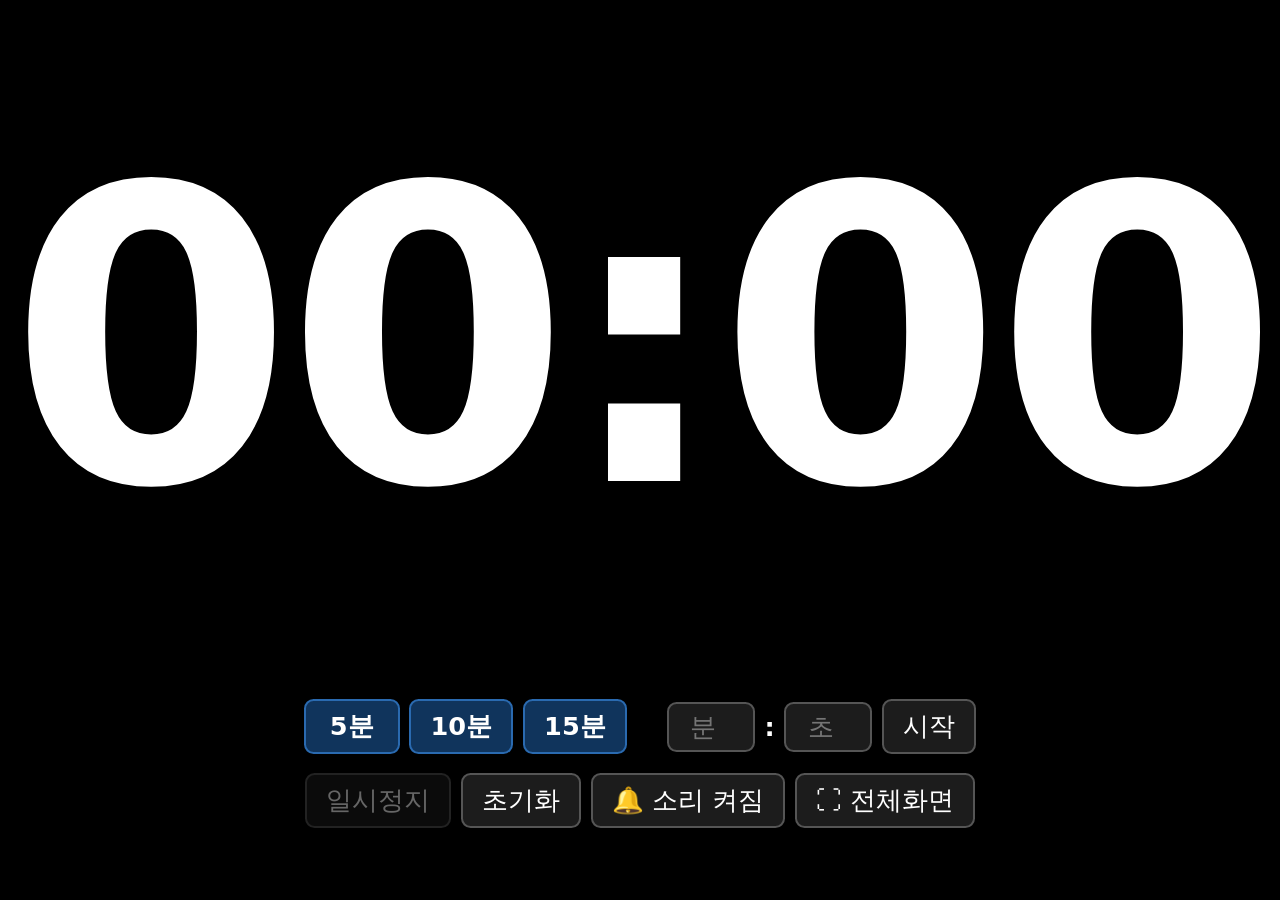
<file: index.html>
<!DOCTYPE html>
<html lang="ko">
<head>
  <meta charset="UTF-8">
  <meta name="viewport" content="width=device-width, initial-scale=1.0">
  <title>수업 타이머</title>
  <link rel="icon" href="data:,">
  <link rel="stylesheet" href="style.css">
</head>
<body>
  <main class="stage">
    <div id="time" class="time" aria-live="off">00:00</div>
    <div id="doneMessage" class="done-message" hidden>시간 끝!</div>
  </main>

  <section class="controls" id="controls">
    <div class="group">
      <button class="preset" data-minutes="5">5분</button>
      <button class="preset" data-minutes="10">10분</button>
      <button class="preset" data-minutes="15">15분</button>
    </div>

    <form class="group custom" id="customForm" autocomplete="off" novalidate>
      <input id="minInput" type="number" min="0" max="999" inputmode="numeric" placeholder="분" aria-label="분">
      <span class="sep">:</span>
      <input id="secInput" type="number" min="0" max="59" inputmode="numeric" placeholder="초" aria-label="초">
      <button type="submit">시작</button>
    </form>

    <div class="group">
      <button id="pauseBtn" disabled>일시정지</button>
      <button id="resetBtn">초기화</button>
      <button id="soundBtn" aria-pressed="true">🔔 소리 켜짐</button>
      <button id="fullscreenBtn">⛶ 전체화면</button>
    </div>
    <p id="error" class="error" role="alert"></p>
  </section>

  <script src="timer-core.js"></script>
  <script src="timer.js"></script>
</body>
</html>
</file>
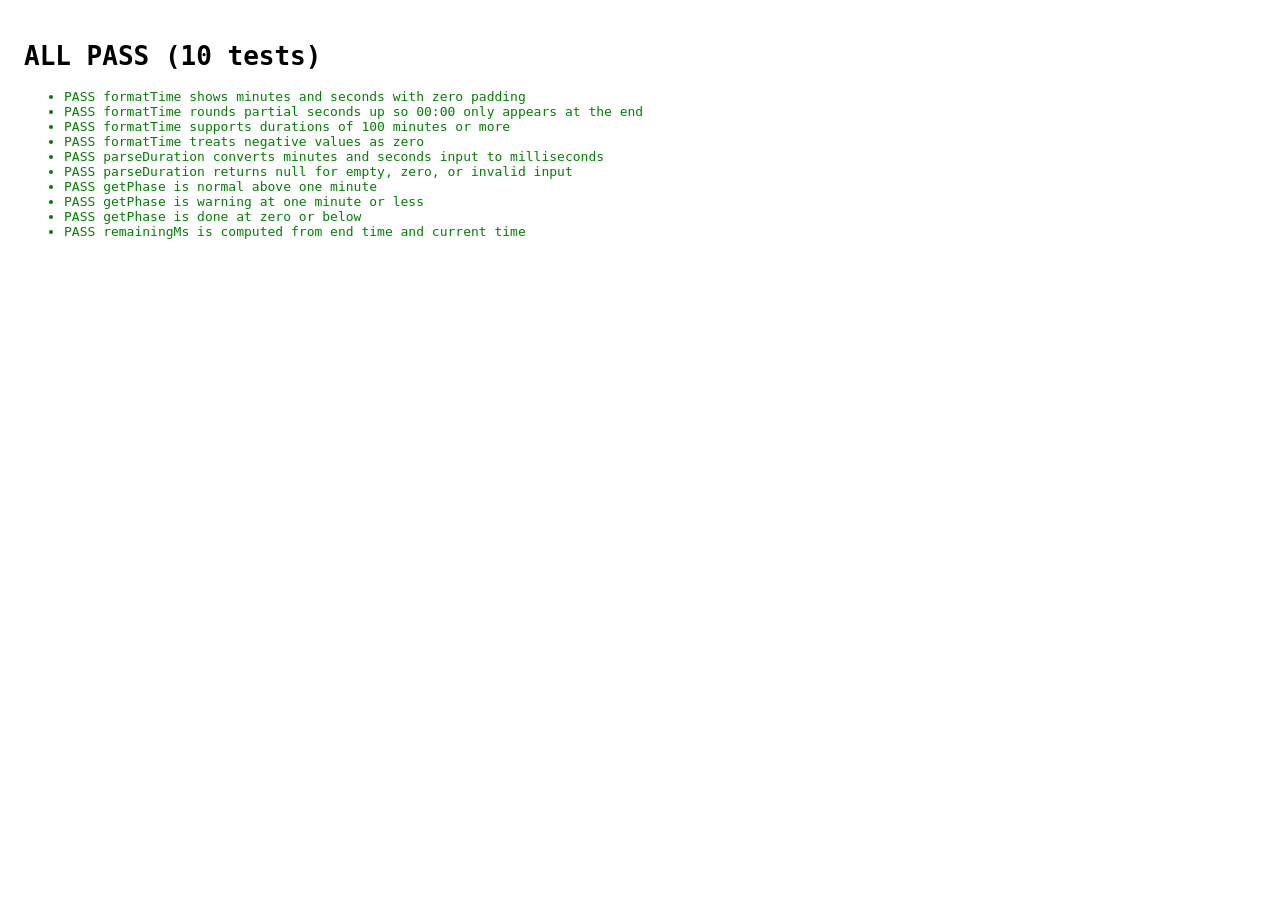
<file: tests/test.html>
<!DOCTYPE html>
<html lang="ko">
<head>
  <meta charset="UTF-8">
  <title>타이머 테스트</title>
  <style>
    body { font-family: monospace; padding: 1rem; }
    .pass { color: green; }
    .fail { color: red; }
  </style>
</head>
<body>
  <h1 id="summary">실행 중...</h1>
  <ul id="results"></ul>
  <script>
    const tests = [];
    function test(name, fn) { tests.push({ name, fn }); }
    function eq(actual, expected) {
      if (actual !== expected) {
        throw new Error('expected ' + JSON.stringify(expected) + ', got ' + JSON.stringify(actual));
      }
    }
  </script>
  <script src="../timer-core.js"></script>
  <script src="timer-core.test.js"></script>
  <script>
    let failed = 0;
    const list = document.getElementById('results');
    for (const t of tests) {
      const li = document.createElement('li');
      try {
        t.fn();
        li.className = 'pass';
        li.textContent = 'PASS ' + t.name;
      } catch (e) {
        failed++;
        li.className = 'fail';
        li.textContent = 'FAIL ' + t.name + ' — ' + e.message;
      }
      list.appendChild(li);
    }
    document.getElementById('summary').textContent =
      (failed === 0 ? 'ALL PASS' : failed + ' FAILED') + ' (' + tests.length + ' tests)';
  </script>
</body>
</html>
</file>
<file: style.css>
* { box-sizing: border-box; }

html, body {
  margin: 0;
  height: 100%;
  background: #000;
  color: #fff;
  font-family: "Segoe UI", "Malgun Gothic", system-ui, sans-serif;
  overflow: hidden;
}

body {
  display: flex;
  flex-direction: column;
}

/* ---------- 큰 시간 표시 ---------- */
.stage {
  flex: 1;
  display: flex;
  flex-direction: column;
  align-items: center;
  justify-content: center;
  min-height: 0;
}

.time {
  font-size: min(32vw, 62vh);
  font-weight: 800;
  line-height: 1;
  font-variant-numeric: tabular-nums;
  letter-spacing: -0.02em;
  color: #fff;
  transition: color 0.3s;
}

.time.long { font-size: min(24vw, 62vh); } /* 100분 이상 (예: 120:00) */

body.warning .time { color: #ff2a2a; }

/* ---------- 시간 끝: 화면 깜빡임 ---------- */
.done-message {
  font-size: min(12vw, 20vh);
  font-weight: 800;
  margin-top: 2vh;
}

body.done { animation: flash 1s steps(1, end) infinite; }
body.done .time { color: #fff; }

@keyframes flash {
  0%   { background: #e00000; }
  50%  { background: #000; }
}

/* ---------- 조작 영역 ---------- */
.controls {
  display: flex;
  flex-wrap: wrap;
  justify-content: center;
  align-items: center;
  gap: 1.2rem 2.5rem;
  padding: 1.2rem 1.5rem 1.6rem;
  transition: opacity 0.4s;
}

/* 타이머가 도는 동안은 숫자에 집중되도록 흐리게 (마우스를 올리면 다시 선명) */
body.running .controls { opacity: 0.2; }
body.running .controls:hover,
body.running .controls:focus-within { opacity: 1; }

.group {
  display: flex;
  align-items: center;
  gap: 0.6rem;
}

button, input {
  font: inherit;
  font-size: 1.6rem;
  border-radius: 0.6rem;
  border: 2px solid #555;
  background: #1c1c1c;
  color: #fff;
}

button {
  padding: 0.5rem 1.2rem;
  cursor: pointer;
}

button:hover:not(:disabled) { background: #333; border-color: #888; }
button:disabled { opacity: 0.4; cursor: default; }

.preset {
  font-weight: 700;
  min-width: 6rem;
  background: #10345c;
  border-color: #2a6ab0;
}
.preset:hover { background: #164a82 !important; }

.custom input {
  width: 5.5rem;
  padding: 0.5rem;
  text-align: center;
}
.sep { font-size: 1.6rem; font-weight: 700; }

.error {
  flex-basis: 100%;
  text-align: center;
  margin: 0;
  min-height: 1.4em;
  color: #ff8080;
  font-size: 1.2rem;
}
</file>
